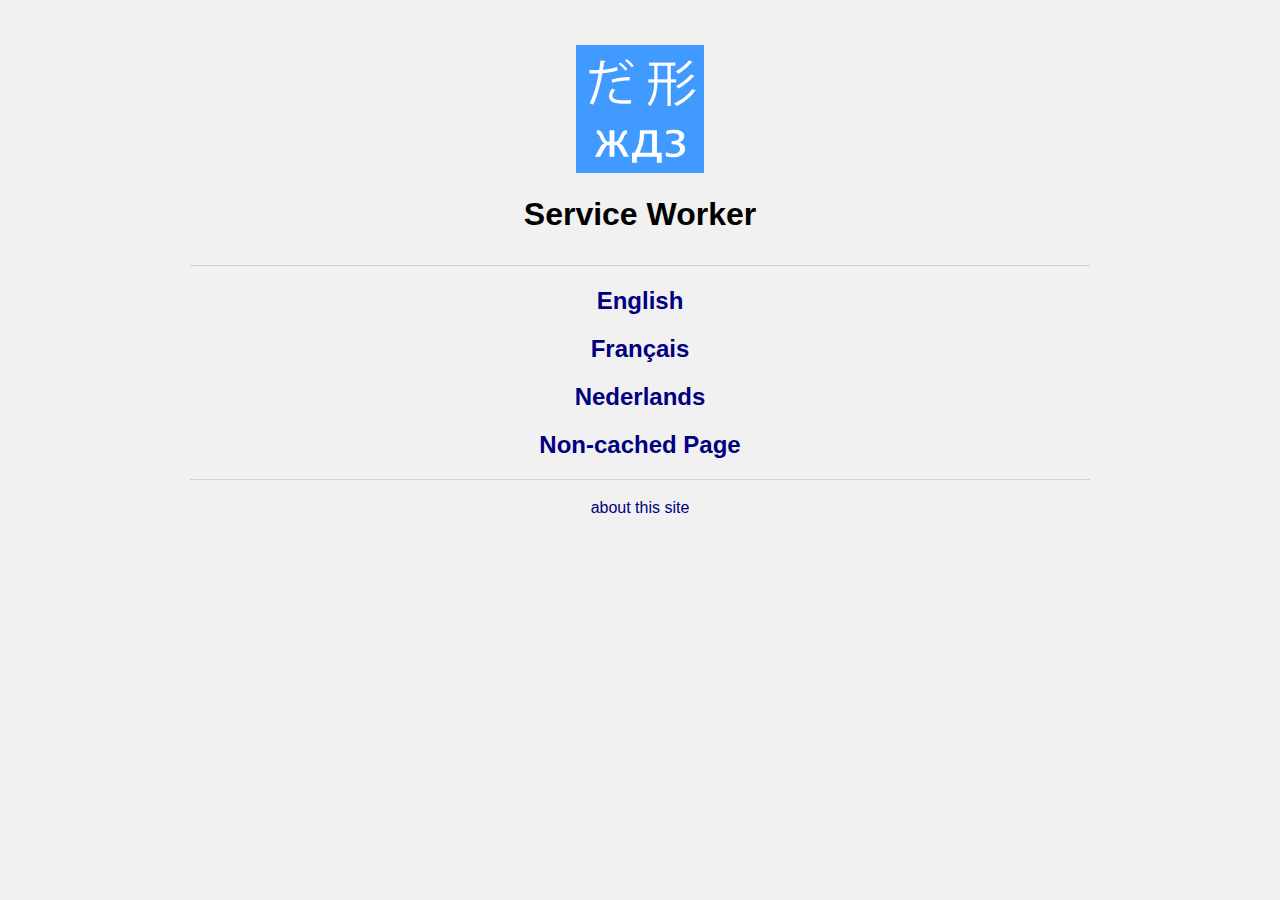
<file: index.html>
<!DOCTYPE html>

<html>

<head>

    <title>Service Worker</title>

    <meta charset="UTF-8">
    <meta name="viewport" content="initial-scale=1.0"/>

    <link rel="stylesheet" type="text/css" href="assets/css/style.css">
    <link rel="serviceworker" href="serviceworker.js">

</head>

<body>

    <div id="page">

        <p class="center"><img src="assets/images/logo.png" width="128" height="128" /></p>

        <h1 class="center">Service Worker</h1>

        <h2 class="center"><a href="en.html">English</a></h2>
        <h2 class="center"><a href="fr.html">Français</a></h2>
        <h2 class="center"><a href="nl.html">Nederlands</a></h2>

        <h2 class="center"><a href="non-cached.html">Non-cached Page</a></h2>

        <footer>
            <p class="center"><a href="about.html">about this site</a></p>
        </footer>

    </div>

    <script>
        if (navigator && navigator.serviceWorker) {
            navigator.serviceWorker.register('serviceworker.js');
        }
    </script>

</body>

</html>
</file>
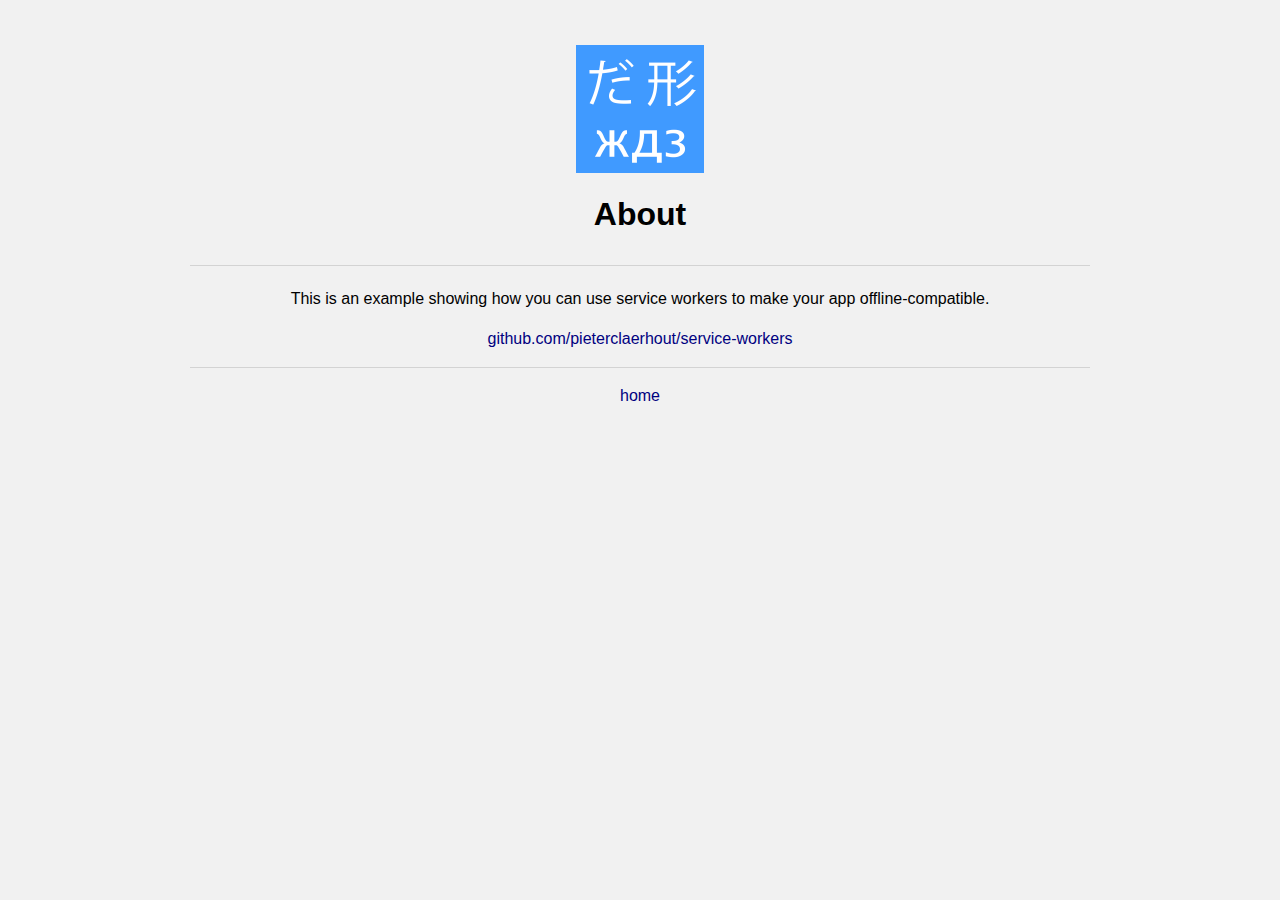
<file: about.html>
<!DOCTYPE html>

<html>

<head>

    <title>About</title>

    <meta charset="UTF-8">
    <meta name="viewport" content="initial-scale=1.0"/>

    <link rel="stylesheet" type="text/css" href="assets/css/style.css">
    <link rel="serviceworker" href="serviceworker.js">

</head>

<body>

    <div id="page">

        <p class="center"><img src="assets/images/logo.png" width="128" height="128" /></p>

        <h1 class="center">About</h1>

        <p class="center">This is an example showing how you can use service workers to make your app offline-compatible.</p>

        <p class="center"><a href="https://github.com/pieterclaerhout/service-workers">github.com/pieterclaerhout/service-workers</a></p>

        <footer>
            <p class="center"><a href="index.html">home</a></p>
        </footer>

    </div>

    <script>
        if (navigator && navigator.serviceWorker) {
            navigator.serviceWorker.register('serviceworker.js');
        }
    </script>

</body>

</html>
</file>
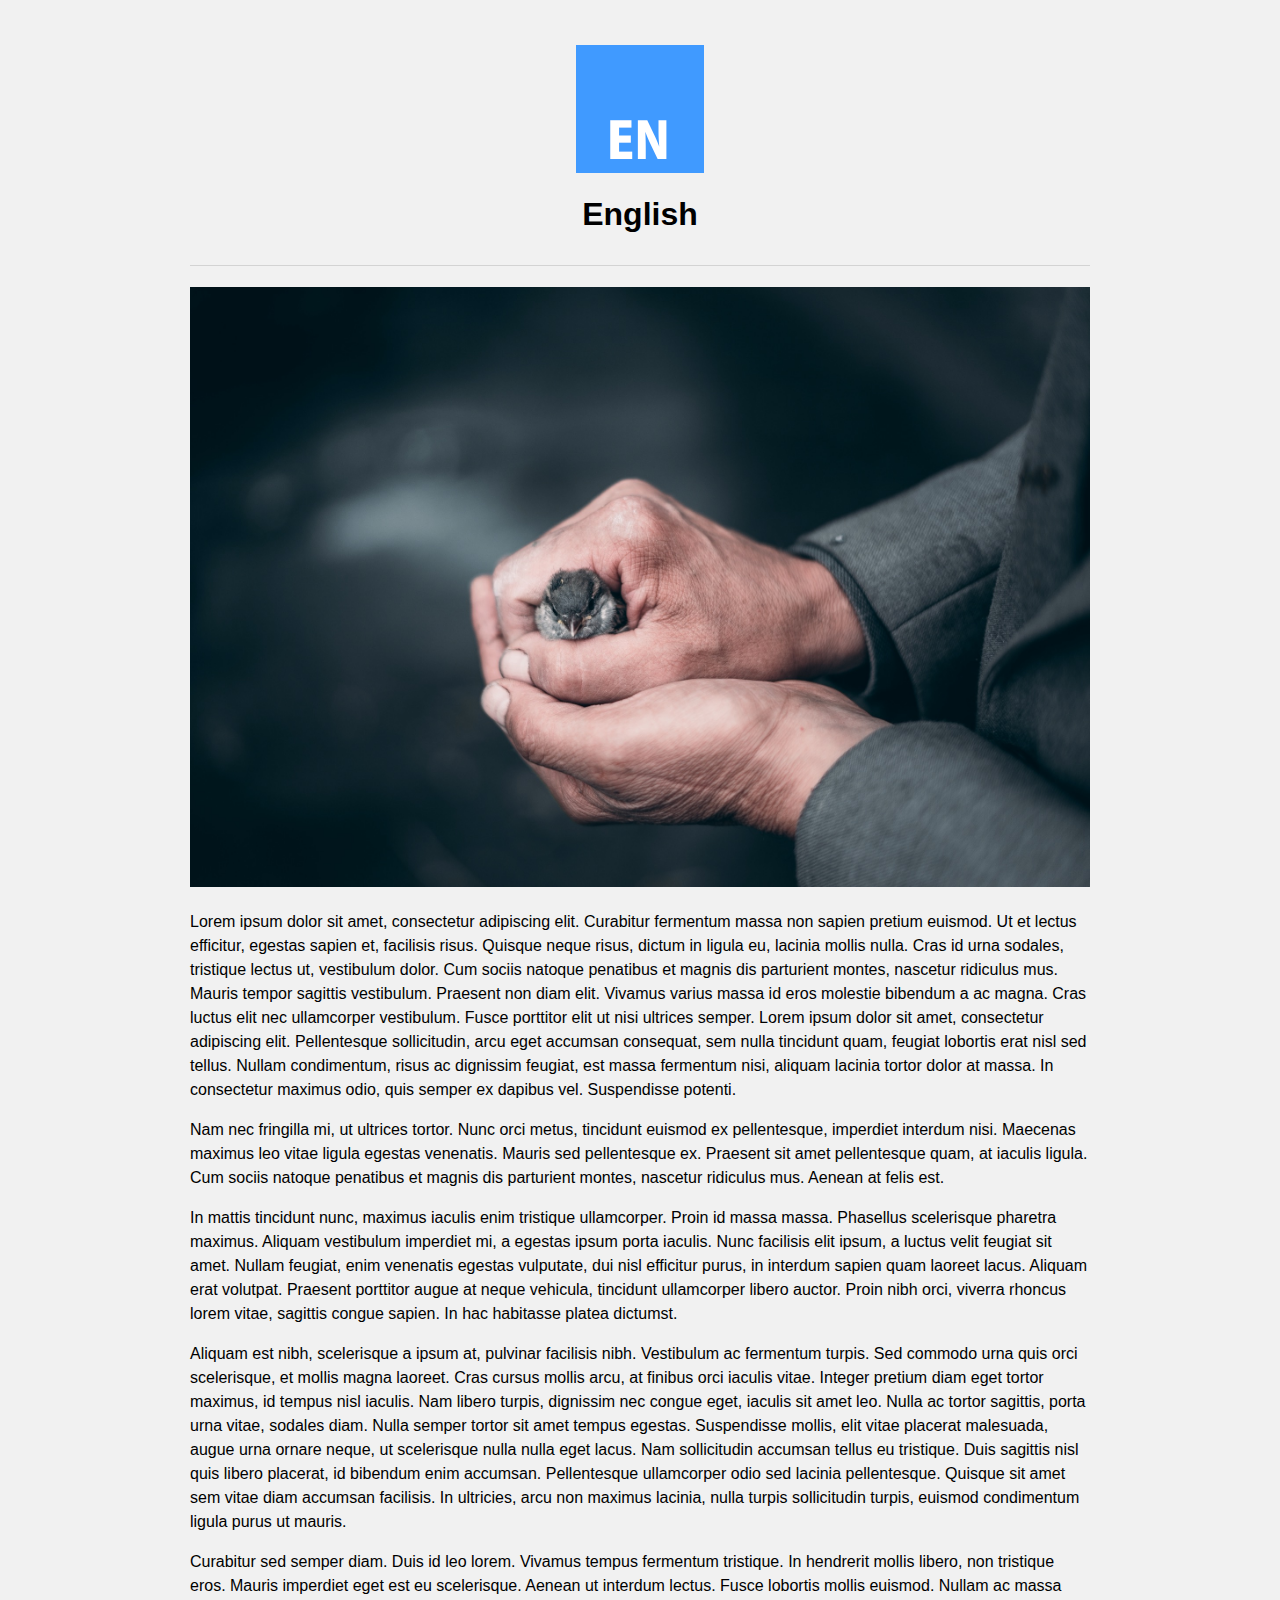
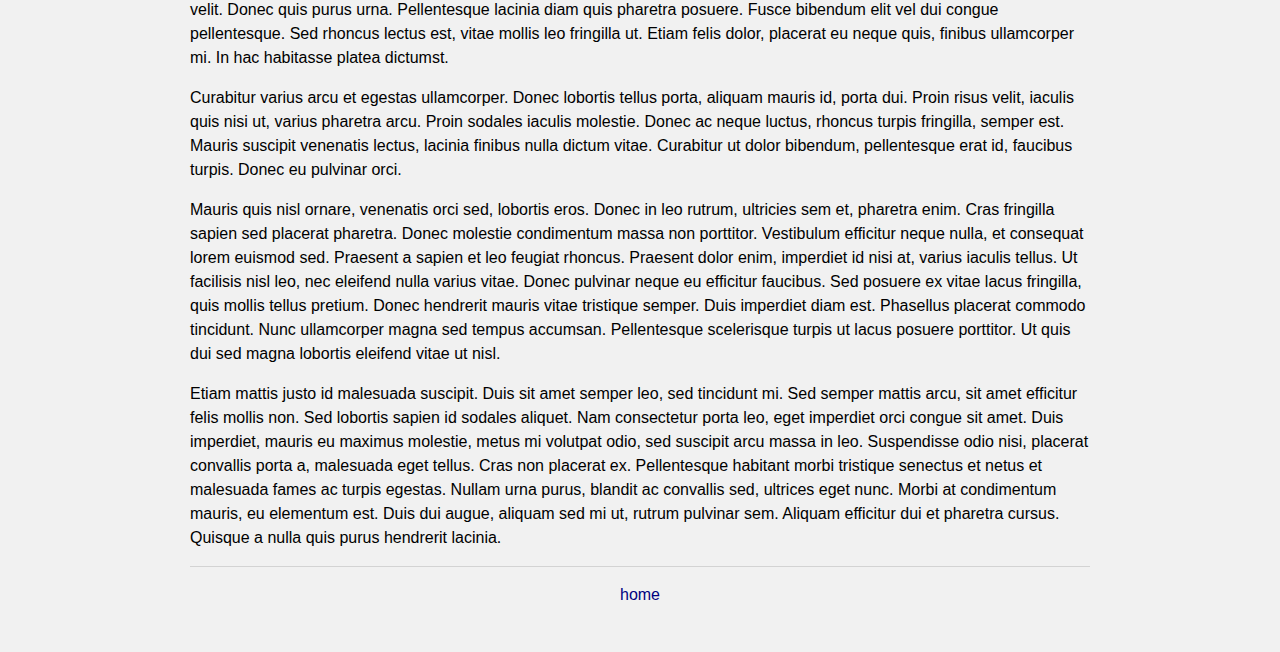
<file: en.html>
<!DOCTYPE html>

<html>

<head>

    <title>English</title>

    <meta charset="UTF-8">
    <meta name="viewport" content="initial-scale=1.0"/>

    <link rel="stylesheet" type="text/css" href="assets/css/style.css">
    <link rel="serviceworker" href="serviceworker.js">

</head>

<body>

    <div id="page">

        <p class="center"><img src="assets/images/logo_en.png" width="128" height="128" /></p>

        <h1>English</h1>

        <p><img src="assets/images/elijah-o-donnell-729230-unsplash.jpg" class="fullwidth" /></p>

        <p>Lorem ipsum dolor sit amet, consectetur adipiscing elit. Curabitur fermentum massa non sapien pretium euismod. Ut et lectus efficitur, egestas sapien et, facilisis risus. Quisque neque risus, dictum in ligula eu, lacinia mollis nulla. Cras id urna sodales, tristique lectus ut, vestibulum dolor. Cum sociis natoque penatibus et magnis dis parturient montes, nascetur ridiculus mus. Mauris tempor sagittis vestibulum. Praesent non diam elit. Vivamus varius massa id eros molestie bibendum a ac magna. Cras luctus elit nec ullamcorper vestibulum. Fusce porttitor elit ut nisi ultrices semper. Lorem ipsum dolor sit amet, consectetur adipiscing elit. Pellentesque sollicitudin, arcu eget accumsan consequat, sem nulla tincidunt quam, feugiat lobortis erat nisl sed tellus. Nullam condimentum, risus ac dignissim feugiat, est massa fermentum nisi, aliquam lacinia tortor dolor at massa. In consectetur maximus odio, quis semper ex dapibus vel. Suspendisse potenti.</p>

        <p>Nam nec fringilla mi, ut ultrices tortor. Nunc orci metus, tincidunt euismod ex pellentesque, imperdiet interdum nisi. Maecenas maximus leo vitae ligula egestas venenatis. Mauris sed pellentesque ex. Praesent sit amet pellentesque quam, at iaculis ligula. Cum sociis natoque penatibus et magnis dis parturient montes, nascetur ridiculus mus. Aenean at felis est.</p>

        <p>In mattis tincidunt nunc, maximus iaculis enim tristique ullamcorper. Proin id massa massa. Phasellus scelerisque pharetra maximus. Aliquam vestibulum imperdiet mi, a egestas ipsum porta iaculis. Nunc facilisis elit ipsum, a luctus velit feugiat sit amet. Nullam feugiat, enim venenatis egestas vulputate, dui nisl efficitur purus, in interdum sapien quam laoreet lacus. Aliquam erat volutpat. Praesent porttitor augue at neque vehicula, tincidunt ullamcorper libero auctor. Proin nibh orci, viverra rhoncus lorem vitae, sagittis congue sapien. In hac habitasse platea dictumst.</p>

        <p>Aliquam est nibh, scelerisque a ipsum at, pulvinar facilisis nibh. Vestibulum ac fermentum turpis. Sed commodo urna quis orci scelerisque, et mollis magna laoreet. Cras cursus mollis arcu, at finibus orci iaculis vitae. Integer pretium diam eget tortor maximus, id tempus nisl iaculis. Nam libero turpis, dignissim nec congue eget, iaculis sit amet leo. Nulla ac tortor sagittis, porta urna vitae, sodales diam. Nulla semper tortor sit amet tempus egestas. Suspendisse mollis, elit vitae placerat malesuada, augue urna ornare neque, ut scelerisque nulla nulla eget lacus. Nam sollicitudin accumsan tellus eu tristique. Duis sagittis nisl quis libero placerat, id bibendum enim accumsan. Pellentesque ullamcorper odio sed lacinia pellentesque. Quisque sit amet sem vitae diam accumsan facilisis. In ultricies, arcu non maximus lacinia, nulla turpis sollicitudin turpis, euismod condimentum ligula purus ut mauris.</p>

        <p>Curabitur sed semper diam. Duis id leo lorem. Vivamus tempus fermentum tristique. In hendrerit mollis libero, non tristique eros. Mauris imperdiet eget est eu scelerisque. Aenean ut interdum lectus. Fusce lobortis mollis euismod. Nullam ac massa velit. Donec quis purus urna. Pellentesque lacinia diam quis pharetra posuere. Fusce bibendum elit vel dui congue pellentesque. Sed rhoncus lectus est, vitae mollis leo fringilla ut. Etiam felis dolor, placerat eu neque quis, finibus ullamcorper mi. In hac habitasse platea dictumst.</p>

        <p>Curabitur varius arcu et egestas ullamcorper. Donec lobortis tellus porta, aliquam mauris id, porta dui. Proin risus velit, iaculis quis nisi ut, varius pharetra arcu. Proin sodales iaculis molestie. Donec ac neque luctus, rhoncus turpis fringilla, semper est. Mauris suscipit venenatis lectus, lacinia finibus nulla dictum vitae. Curabitur ut dolor bibendum, pellentesque erat id, faucibus turpis. Donec eu pulvinar orci.</p>

        <p>Mauris quis nisl ornare, venenatis orci sed, lobortis eros. Donec in leo rutrum, ultricies sem et, pharetra enim. Cras fringilla sapien sed placerat pharetra. Donec molestie condimentum massa non porttitor. Vestibulum efficitur neque nulla, et consequat lorem euismod sed. Praesent a sapien et leo feugiat rhoncus. Praesent dolor enim, imperdiet id nisi at, varius iaculis tellus. Ut facilisis nisl leo, nec eleifend nulla varius vitae. Donec pulvinar neque eu efficitur faucibus. Sed posuere ex vitae lacus fringilla, quis mollis tellus pretium. Donec hendrerit mauris vitae tristique semper. Duis imperdiet diam est. Phasellus placerat commodo tincidunt. Nunc ullamcorper magna sed tempus accumsan. Pellentesque scelerisque turpis ut lacus posuere porttitor. Ut quis dui sed magna lobortis eleifend vitae ut nisl.</p>

        <p>Etiam mattis justo id malesuada suscipit. Duis sit amet semper leo, sed tincidunt mi. Sed semper mattis arcu, sit amet efficitur felis mollis non. Sed lobortis sapien id sodales aliquet. Nam consectetur porta leo, eget imperdiet orci congue sit amet. Duis imperdiet, mauris eu maximus molestie, metus mi volutpat odio, sed suscipit arcu massa in leo. Suspendisse odio nisi, placerat convallis porta a, malesuada eget tellus. Cras non placerat ex. Pellentesque habitant morbi tristique senectus et netus et malesuada fames ac turpis egestas. Nullam urna purus, blandit ac convallis sed, ultrices eget nunc. Morbi at condimentum mauris, eu elementum est. Duis dui augue, aliquam sed mi ut, rutrum pulvinar sem. Aliquam efficitur dui et pharetra cursus. Quisque a nulla quis purus hendrerit lacinia.</p>

        <footer>
            <p class="center"><a href="index.html">home</a></p>
        </footer>
    
    </div>

    <script>
        if (navigator && navigator.serviceWorker) {
            navigator.serviceWorker.register('serviceworker.js');
        }
    </script>

</body>

</html>
</file>
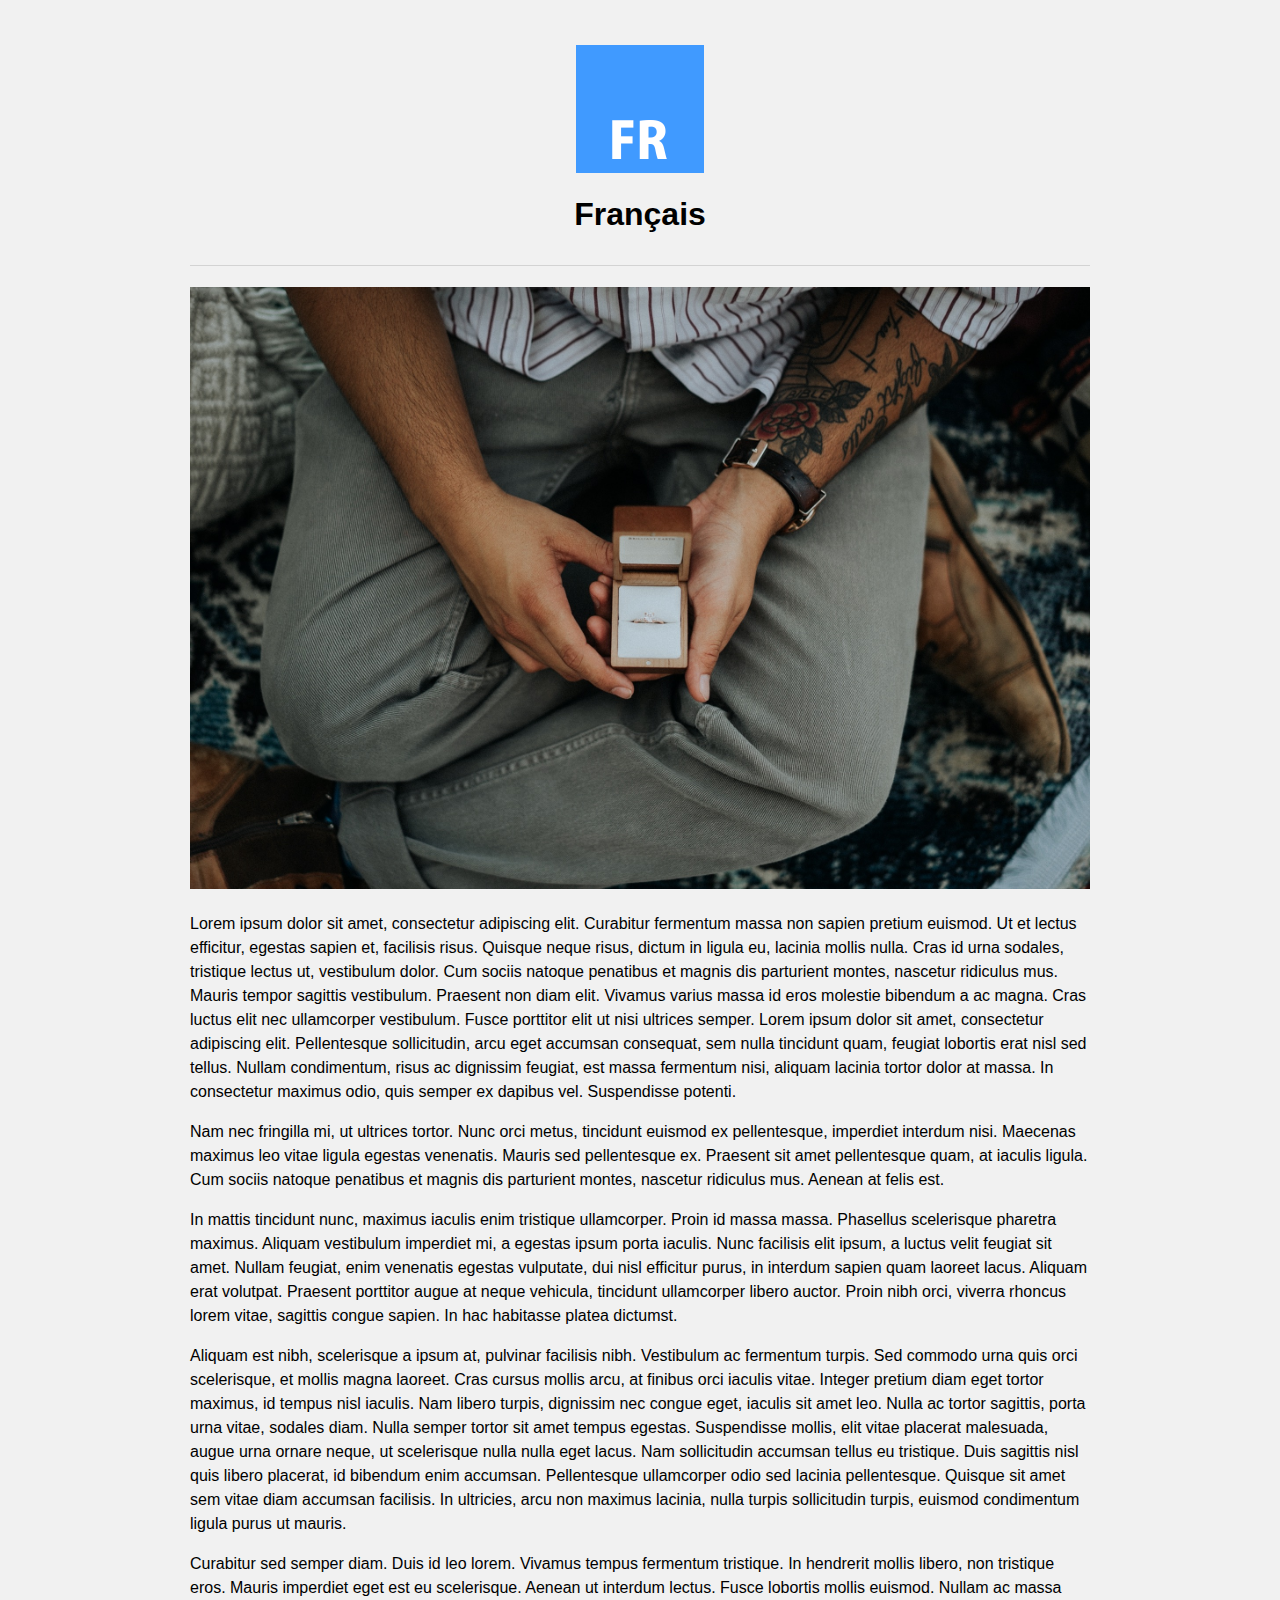
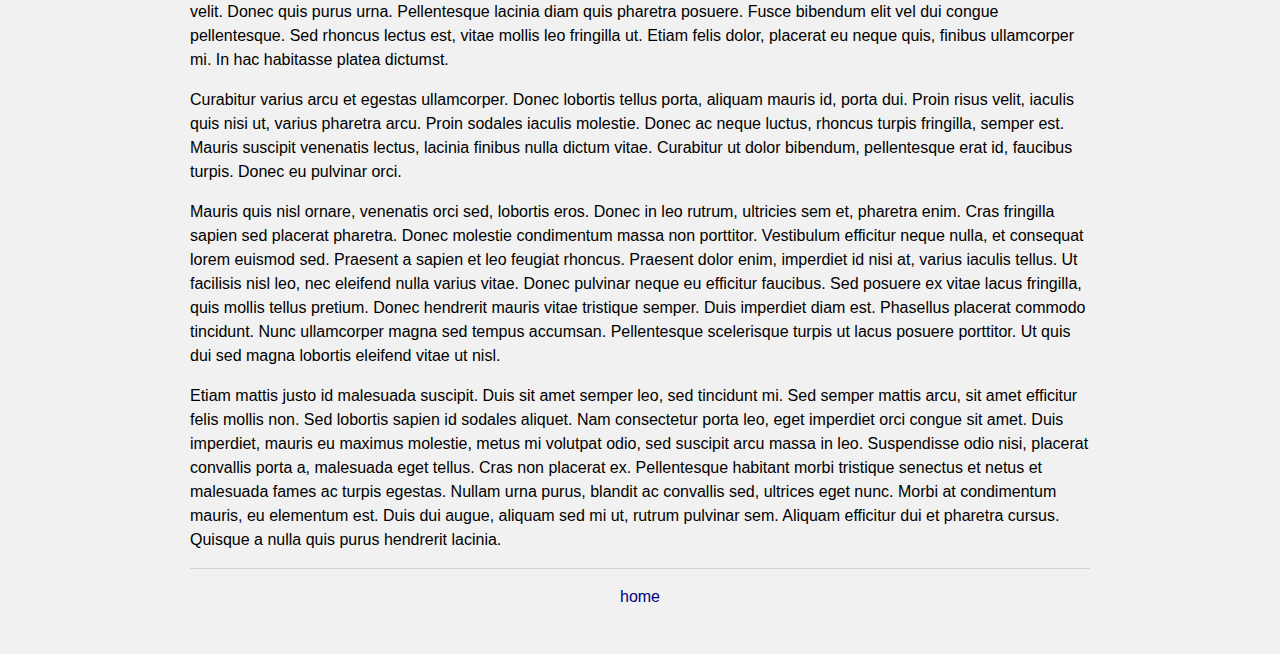
<file: fr.html>
<!DOCTYPE html>

<html>

<head>

    <title>Français</title>

    <meta charset="UTF-8">
    <meta name="viewport" content="initial-scale=1.0"/>

    <link rel="stylesheet" type="text/css" href="assets/css/style.css">
    <link rel="serviceworker" href="serviceworker.js">

</head>

<body>

    <div id="page">

        <p class="center"><img src="assets/images/logo_fr.png" width="128" height="128" /></p>

        <h1>Français</h1>

        <p><img src="assets/images/george-coletrain-1134159-unsplash.jpg" class="fullwidth" /></p>

        <p>Lorem ipsum dolor sit amet, consectetur adipiscing elit. Curabitur fermentum massa non sapien pretium euismod. Ut et lectus efficitur, egestas sapien et, facilisis risus. Quisque neque risus, dictum in ligula eu, lacinia mollis nulla. Cras id urna sodales, tristique lectus ut, vestibulum dolor. Cum sociis natoque penatibus et magnis dis parturient montes, nascetur ridiculus mus. Mauris tempor sagittis vestibulum. Praesent non diam elit. Vivamus varius massa id eros molestie bibendum a ac magna. Cras luctus elit nec ullamcorper vestibulum. Fusce porttitor elit ut nisi ultrices semper. Lorem ipsum dolor sit amet, consectetur adipiscing elit. Pellentesque sollicitudin, arcu eget accumsan consequat, sem nulla tincidunt quam, feugiat lobortis erat nisl sed tellus. Nullam condimentum, risus ac dignissim feugiat, est massa fermentum nisi, aliquam lacinia tortor dolor at massa. In consectetur maximus odio, quis semper ex dapibus vel. Suspendisse potenti.</p>

        <p>Nam nec fringilla mi, ut ultrices tortor. Nunc orci metus, tincidunt euismod ex pellentesque, imperdiet interdum nisi. Maecenas maximus leo vitae ligula egestas venenatis. Mauris sed pellentesque ex. Praesent sit amet pellentesque quam, at iaculis ligula. Cum sociis natoque penatibus et magnis dis parturient montes, nascetur ridiculus mus. Aenean at felis est.</p>

        <p>In mattis tincidunt nunc, maximus iaculis enim tristique ullamcorper. Proin id massa massa. Phasellus scelerisque pharetra maximus. Aliquam vestibulum imperdiet mi, a egestas ipsum porta iaculis. Nunc facilisis elit ipsum, a luctus velit feugiat sit amet. Nullam feugiat, enim venenatis egestas vulputate, dui nisl efficitur purus, in interdum sapien quam laoreet lacus. Aliquam erat volutpat. Praesent porttitor augue at neque vehicula, tincidunt ullamcorper libero auctor. Proin nibh orci, viverra rhoncus lorem vitae, sagittis congue sapien. In hac habitasse platea dictumst.</p>

        <p>Aliquam est nibh, scelerisque a ipsum at, pulvinar facilisis nibh. Vestibulum ac fermentum turpis. Sed commodo urna quis orci scelerisque, et mollis magna laoreet. Cras cursus mollis arcu, at finibus orci iaculis vitae. Integer pretium diam eget tortor maximus, id tempus nisl iaculis. Nam libero turpis, dignissim nec congue eget, iaculis sit amet leo. Nulla ac tortor sagittis, porta urna vitae, sodales diam. Nulla semper tortor sit amet tempus egestas. Suspendisse mollis, elit vitae placerat malesuada, augue urna ornare neque, ut scelerisque nulla nulla eget lacus. Nam sollicitudin accumsan tellus eu tristique. Duis sagittis nisl quis libero placerat, id bibendum enim accumsan. Pellentesque ullamcorper odio sed lacinia pellentesque. Quisque sit amet sem vitae diam accumsan facilisis. In ultricies, arcu non maximus lacinia, nulla turpis sollicitudin turpis, euismod condimentum ligula purus ut mauris.</p>

        <p>Curabitur sed semper diam. Duis id leo lorem. Vivamus tempus fermentum tristique. In hendrerit mollis libero, non tristique eros. Mauris imperdiet eget est eu scelerisque. Aenean ut interdum lectus. Fusce lobortis mollis euismod. Nullam ac massa velit. Donec quis purus urna. Pellentesque lacinia diam quis pharetra posuere. Fusce bibendum elit vel dui congue pellentesque. Sed rhoncus lectus est, vitae mollis leo fringilla ut. Etiam felis dolor, placerat eu neque quis, finibus ullamcorper mi. In hac habitasse platea dictumst.</p>

        <p>Curabitur varius arcu et egestas ullamcorper. Donec lobortis tellus porta, aliquam mauris id, porta dui. Proin risus velit, iaculis quis nisi ut, varius pharetra arcu. Proin sodales iaculis molestie. Donec ac neque luctus, rhoncus turpis fringilla, semper est. Mauris suscipit venenatis lectus, lacinia finibus nulla dictum vitae. Curabitur ut dolor bibendum, pellentesque erat id, faucibus turpis. Donec eu pulvinar orci.</p>

        <p>Mauris quis nisl ornare, venenatis orci sed, lobortis eros. Donec in leo rutrum, ultricies sem et, pharetra enim. Cras fringilla sapien sed placerat pharetra. Donec molestie condimentum massa non porttitor. Vestibulum efficitur neque nulla, et consequat lorem euismod sed. Praesent a sapien et leo feugiat rhoncus. Praesent dolor enim, imperdiet id nisi at, varius iaculis tellus. Ut facilisis nisl leo, nec eleifend nulla varius vitae. Donec pulvinar neque eu efficitur faucibus. Sed posuere ex vitae lacus fringilla, quis mollis tellus pretium. Donec hendrerit mauris vitae tristique semper. Duis imperdiet diam est. Phasellus placerat commodo tincidunt. Nunc ullamcorper magna sed tempus accumsan. Pellentesque scelerisque turpis ut lacus posuere porttitor. Ut quis dui sed magna lobortis eleifend vitae ut nisl.</p>

        <p>Etiam mattis justo id malesuada suscipit. Duis sit amet semper leo, sed tincidunt mi. Sed semper mattis arcu, sit amet efficitur felis mollis non. Sed lobortis sapien id sodales aliquet. Nam consectetur porta leo, eget imperdiet orci congue sit amet. Duis imperdiet, mauris eu maximus molestie, metus mi volutpat odio, sed suscipit arcu massa in leo. Suspendisse odio nisi, placerat convallis porta a, malesuada eget tellus. Cras non placerat ex. Pellentesque habitant morbi tristique senectus et netus et malesuada fames ac turpis egestas. Nullam urna purus, blandit ac convallis sed, ultrices eget nunc. Morbi at condimentum mauris, eu elementum est. Duis dui augue, aliquam sed mi ut, rutrum pulvinar sem. Aliquam efficitur dui et pharetra cursus. Quisque a nulla quis purus hendrerit lacinia.</p>

        <footer>
            <p class="center"><a href="index.html">home</a></p>
        </footer>
    
    </div>

    <script>
        if (navigator && navigator.serviceWorker) {
            navigator.serviceWorker.register('serviceworker.js');
        }
    </script>

</body>

</html>
</file>
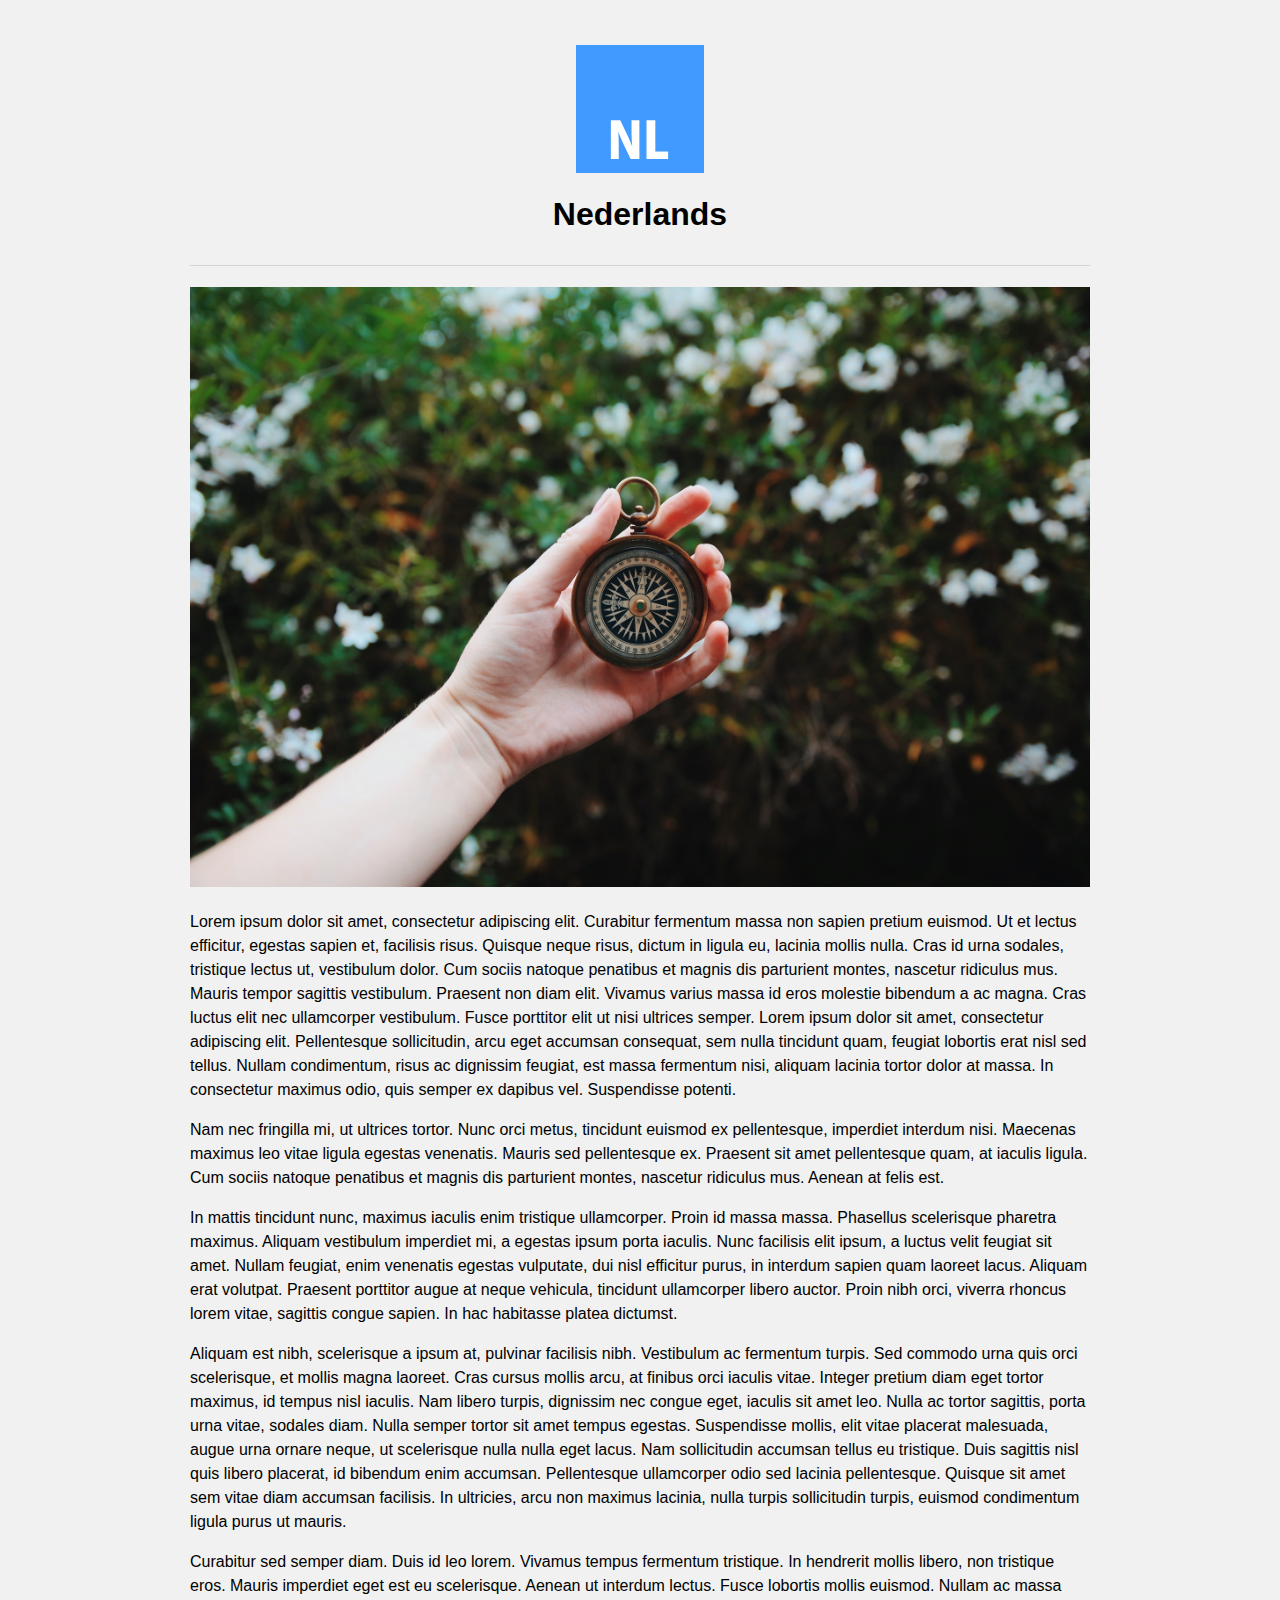
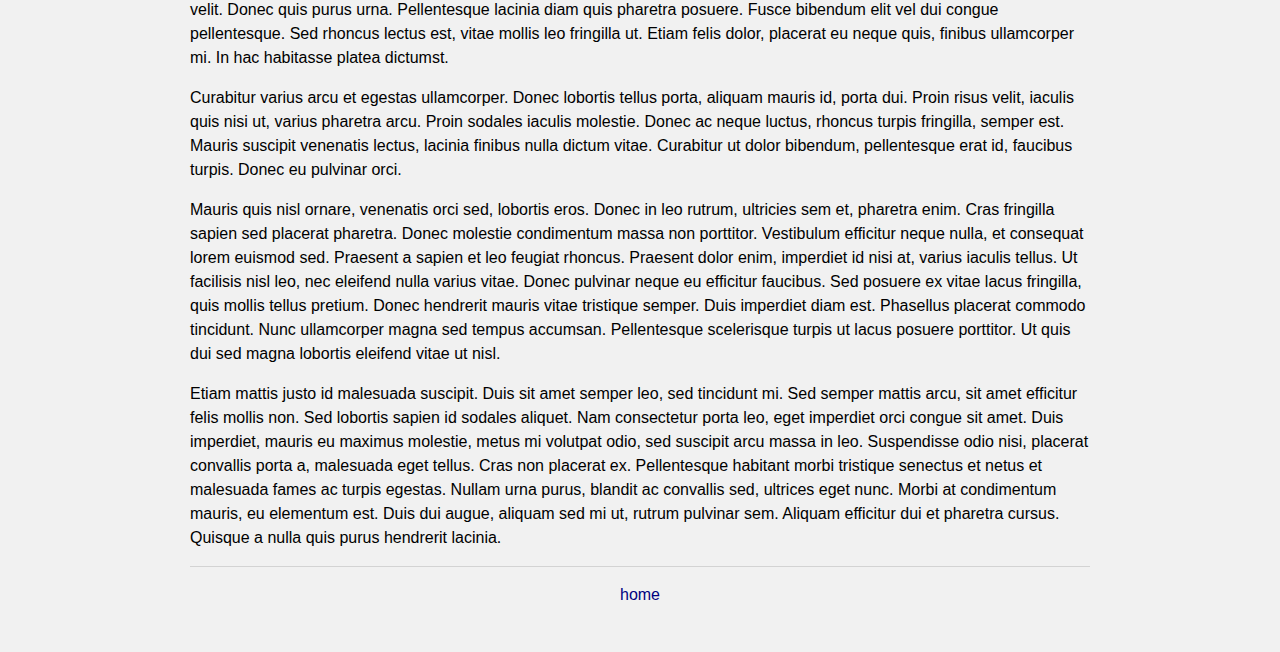
<file: nl.html>
<!DOCTYPE html>

<html>

<head>

    <title>Nederlands</title>

    <meta charset="UTF-8">
    <meta name="viewport" content="initial-scale=1.0"/>

    <link rel="stylesheet" type="text/css" href="assets/css/style.css">
    <link rel="serviceworker" href="serviceworker.js">

</head>

<body>

    <div id="page">

        <p class="center"><img src="assets/images/logo_nl.png" width="128" height="128" /></p>

        <h1>Nederlands</h1>

        <p><img src="assets/images/heidi-sandstrom-259886-unsplash.jpg" class="fullwidth" /></p>

        <p>Lorem ipsum dolor sit amet, consectetur adipiscing elit. Curabitur fermentum massa non sapien pretium euismod. Ut et lectus efficitur, egestas sapien et, facilisis risus. Quisque neque risus, dictum in ligula eu, lacinia mollis nulla. Cras id urna sodales, tristique lectus ut, vestibulum dolor. Cum sociis natoque penatibus et magnis dis parturient montes, nascetur ridiculus mus. Mauris tempor sagittis vestibulum. Praesent non diam elit. Vivamus varius massa id eros molestie bibendum a ac magna. Cras luctus elit nec ullamcorper vestibulum. Fusce porttitor elit ut nisi ultrices semper. Lorem ipsum dolor sit amet, consectetur adipiscing elit. Pellentesque sollicitudin, arcu eget accumsan consequat, sem nulla tincidunt quam, feugiat lobortis erat nisl sed tellus. Nullam condimentum, risus ac dignissim feugiat, est massa fermentum nisi, aliquam lacinia tortor dolor at massa. In consectetur maximus odio, quis semper ex dapibus vel. Suspendisse potenti.</p>

        <p>Nam nec fringilla mi, ut ultrices tortor. Nunc orci metus, tincidunt euismod ex pellentesque, imperdiet interdum nisi. Maecenas maximus leo vitae ligula egestas venenatis. Mauris sed pellentesque ex. Praesent sit amet pellentesque quam, at iaculis ligula. Cum sociis natoque penatibus et magnis dis parturient montes, nascetur ridiculus mus. Aenean at felis est.</p>

        <p>In mattis tincidunt nunc, maximus iaculis enim tristique ullamcorper. Proin id massa massa. Phasellus scelerisque pharetra maximus. Aliquam vestibulum imperdiet mi, a egestas ipsum porta iaculis. Nunc facilisis elit ipsum, a luctus velit feugiat sit amet. Nullam feugiat, enim venenatis egestas vulputate, dui nisl efficitur purus, in interdum sapien quam laoreet lacus. Aliquam erat volutpat. Praesent porttitor augue at neque vehicula, tincidunt ullamcorper libero auctor. Proin nibh orci, viverra rhoncus lorem vitae, sagittis congue sapien. In hac habitasse platea dictumst.</p>

        <p>Aliquam est nibh, scelerisque a ipsum at, pulvinar facilisis nibh. Vestibulum ac fermentum turpis. Sed commodo urna quis orci scelerisque, et mollis magna laoreet. Cras cursus mollis arcu, at finibus orci iaculis vitae. Integer pretium diam eget tortor maximus, id tempus nisl iaculis. Nam libero turpis, dignissim nec congue eget, iaculis sit amet leo. Nulla ac tortor sagittis, porta urna vitae, sodales diam. Nulla semper tortor sit amet tempus egestas. Suspendisse mollis, elit vitae placerat malesuada, augue urna ornare neque, ut scelerisque nulla nulla eget lacus. Nam sollicitudin accumsan tellus eu tristique. Duis sagittis nisl quis libero placerat, id bibendum enim accumsan. Pellentesque ullamcorper odio sed lacinia pellentesque. Quisque sit amet sem vitae diam accumsan facilisis. In ultricies, arcu non maximus lacinia, nulla turpis sollicitudin turpis, euismod condimentum ligula purus ut mauris.</p>

        <p>Curabitur sed semper diam. Duis id leo lorem. Vivamus tempus fermentum tristique. In hendrerit mollis libero, non tristique eros. Mauris imperdiet eget est eu scelerisque. Aenean ut interdum lectus. Fusce lobortis mollis euismod. Nullam ac massa velit. Donec quis purus urna. Pellentesque lacinia diam quis pharetra posuere. Fusce bibendum elit vel dui congue pellentesque. Sed rhoncus lectus est, vitae mollis leo fringilla ut. Etiam felis dolor, placerat eu neque quis, finibus ullamcorper mi. In hac habitasse platea dictumst.</p>

        <p>Curabitur varius arcu et egestas ullamcorper. Donec lobortis tellus porta, aliquam mauris id, porta dui. Proin risus velit, iaculis quis nisi ut, varius pharetra arcu. Proin sodales iaculis molestie. Donec ac neque luctus, rhoncus turpis fringilla, semper est. Mauris suscipit venenatis lectus, lacinia finibus nulla dictum vitae. Curabitur ut dolor bibendum, pellentesque erat id, faucibus turpis. Donec eu pulvinar orci.</p>

        <p>Mauris quis nisl ornare, venenatis orci sed, lobortis eros. Donec in leo rutrum, ultricies sem et, pharetra enim. Cras fringilla sapien sed placerat pharetra. Donec molestie condimentum massa non porttitor. Vestibulum efficitur neque nulla, et consequat lorem euismod sed. Praesent a sapien et leo feugiat rhoncus. Praesent dolor enim, imperdiet id nisi at, varius iaculis tellus. Ut facilisis nisl leo, nec eleifend nulla varius vitae. Donec pulvinar neque eu efficitur faucibus. Sed posuere ex vitae lacus fringilla, quis mollis tellus pretium. Donec hendrerit mauris vitae tristique semper. Duis imperdiet diam est. Phasellus placerat commodo tincidunt. Nunc ullamcorper magna sed tempus accumsan. Pellentesque scelerisque turpis ut lacus posuere porttitor. Ut quis dui sed magna lobortis eleifend vitae ut nisl.</p>

        <p>Etiam mattis justo id malesuada suscipit. Duis sit amet semper leo, sed tincidunt mi. Sed semper mattis arcu, sit amet efficitur felis mollis non. Sed lobortis sapien id sodales aliquet. Nam consectetur porta leo, eget imperdiet orci congue sit amet. Duis imperdiet, mauris eu maximus molestie, metus mi volutpat odio, sed suscipit arcu massa in leo. Suspendisse odio nisi, placerat convallis porta a, malesuada eget tellus. Cras non placerat ex. Pellentesque habitant morbi tristique senectus et netus et malesuada fames ac turpis egestas. Nullam urna purus, blandit ac convallis sed, ultrices eget nunc. Morbi at condimentum mauris, eu elementum est. Duis dui augue, aliquam sed mi ut, rutrum pulvinar sem. Aliquam efficitur dui et pharetra cursus. Quisque a nulla quis purus hendrerit lacinia.</p>

        <footer>
            <p class="center"><a href="index.html">home</a></p>
        </footer>
    
    </div>

    <script>
        if (navigator && navigator.serviceWorker) {
            navigator.serviceWorker.register('serviceworker.js');
        }
    </script>

</body>

</html>
</file>
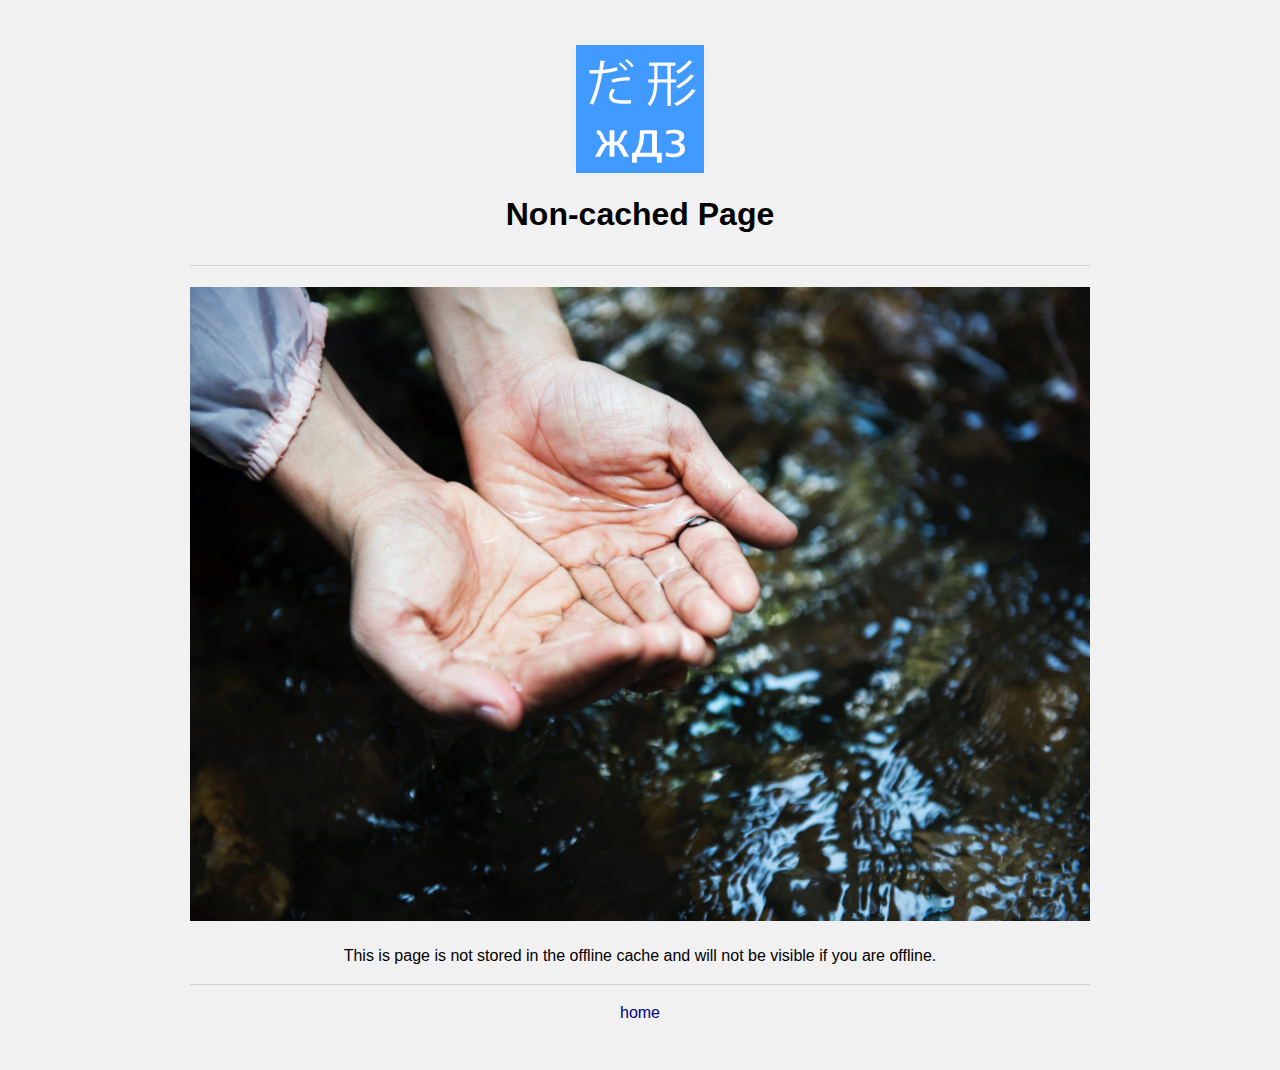
<file: non-cached.html>
<!DOCTYPE html>

<html>

<head>

    <title>Non-cached Page</title>

    <meta charset="UTF-8">
    <meta name="viewport" content="initial-scale=1.0"/>

    <link rel="stylesheet" type="text/css" href="assets/css/style.css">
    <link rel="serviceworker" href="serviceworker.js">

</head>

<body>

    <div id="page">

        <p class="center"><img src="assets/images/logo.png" width="128" height="128" /></p>

        <h1>Non-cached Page</h1>

        <p><img src="assets/images/rawpixel-740333-unsplash.jpg" class="fullwidth" /></p>

        <p class="center">This is page is not stored in the offline cache and will not be visible if you are offline.</p>

        <footer>
            <p class="center"><a href="index.html">home</a></p>
        </footer>
    
    </div>

    <script>
        if (navigator && navigator.serviceWorker) {
            navigator.serviceWorker.register('serviceworker.js');
        }
    </script>

</body>

</html>
</file>
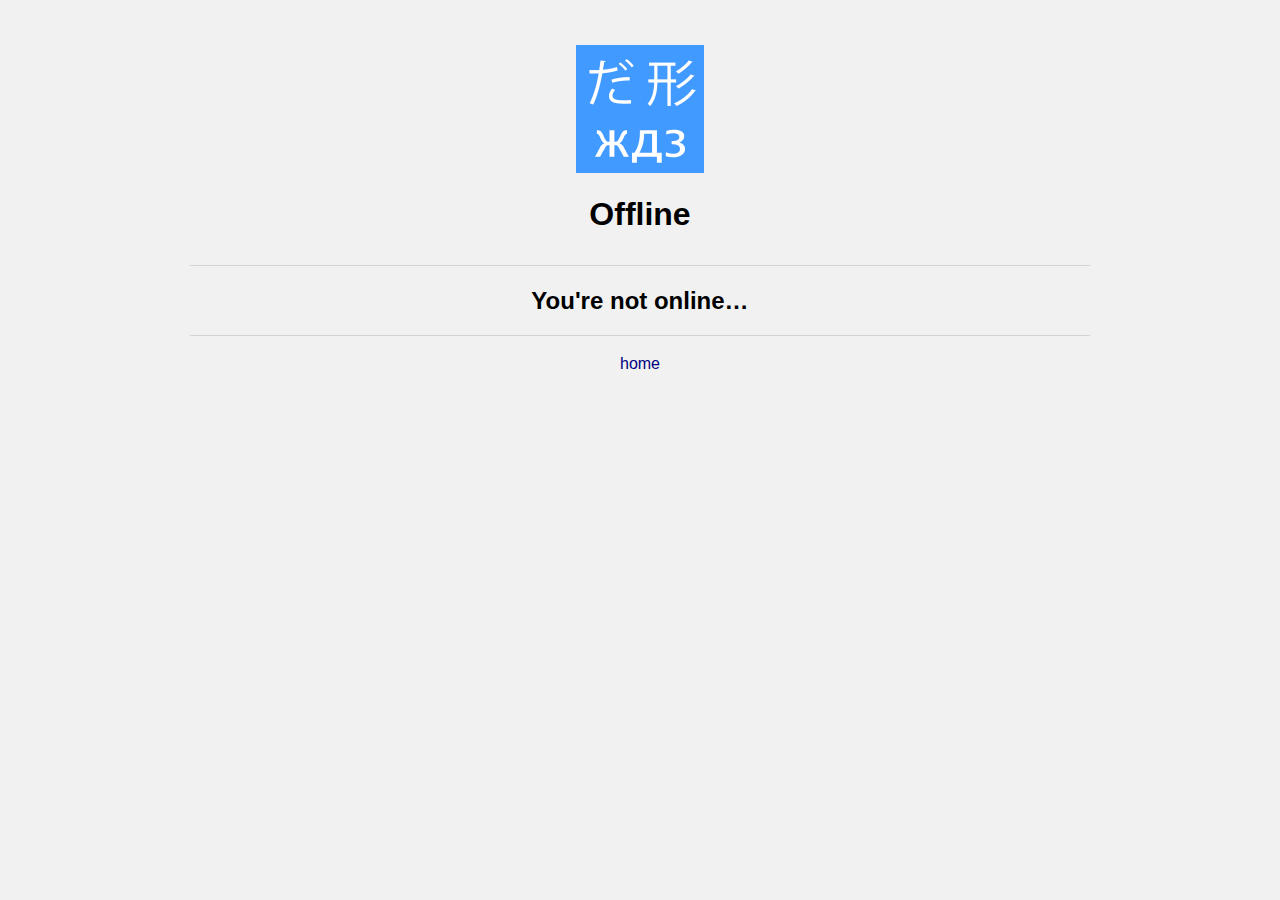
<file: offline.html>
<!DOCTYPE html>

<html>

<head>

    <title>Choose Your Language</title>

    <meta charset="UTF-8">
    <meta name="viewport" content="initial-scale=1.0"/>

    <link rel="stylesheet" type="text/css" href="assets/css/style.css">
    <link rel="serviceworker" href="serviceworker.js">

</head>

<body>

    <div id="page">

        <p class="center"><img src="assets/images/logo.png" width="128" height="128" /></p>

        <h1 class="center">Offline</h1>

        <h2 class="center">You're not online…</h2>

        <footer>
            <p class="center"><a href="index.html">home</a></p>
        </footer>

    </div>

    <script>
        if (navigator && navigator.serviceWorker) {
            navigator.serviceWorker.register('serviceworker.js');
        }
    </script>

</body>

</html>
</file>
<file: assets/css/style.css>
body {
    font-family: Helvetica, Arial, sans-serif;
    font-size: 16px;
    margin: 0;
    padding: 25px;
    background: rgba(240, 240, 240, 0.9);
}

h1 {
    margin-top: 0;
    text-align: center;
    border-bottom: 1px solid lightgray;
    padding-bottom: 1em;
}

.center {
    text-align: center;
}

#page {
    max-width: 900px;
    margin: 20px auto;
}

p {
    font-size: 16px;
    line-height: 24px;
}

a {
    color: navy;
    text-decoration: none;
}

footer {
    border-top: 1px solid lightgray;
}

img.fullwidth {
    width: 100%;
}
</file>
